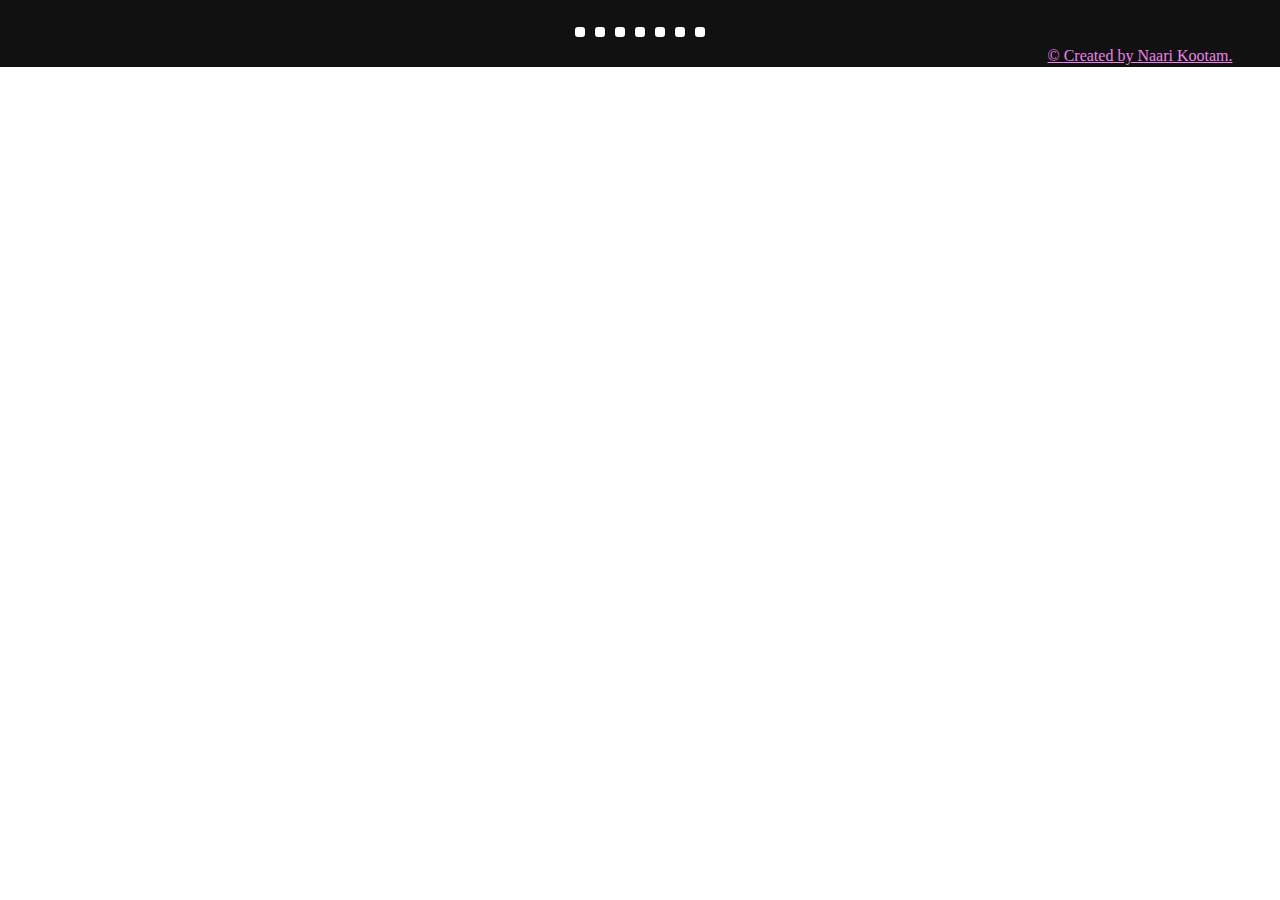
<file: Coding Club/bar.html>
<!DOCTYPE html>
<html>
    <head>
        <meta charset="UTF-8">
        <link rel="stylesheet" href="style.css">
        <link rel="stylesheet" href="https://cdnjs.cloudflare.com/ajax/libs/font-awesome/6.5.1/css/all.min.css" integrity="sha512-DTOQO9RWCH3ppGqcWaEA1BIZOC6xxalwEsw9c2QQeAIftl+Vegovlnee1c9QX4TctnWMn13TZye+giMm8e2LwA==" crossorigin="anonymous" referrerpolicy="no-referrer" />
    </head>
    <body>
        <footer>
        <div class="icon">
            <div class="icon-pic">
          <a href=""><b><i class="fa fa-home"></i></b></a>
          <a href="" ><i class="fa-brands fa-instagram"></i></a> 
          <a href=""><i class="fa-brands fa-facebook"></i></a>  
          <a href="" ><i class="fa-brands fa-github"></i></a>  
          <a href=""><i class="fa-brands fa-linkedin"></i></a>  
          <a href=""><i class="fa fa-volume-control-phone"></i></a>
          <a href=""><i class="fa fa-user-plus"></i></a>
          </div>
        </div>
        <p style="margin-left: 1000px;"><a href="" style="color: violet;"> © Created by Naari Kootam.</a></p>
        </footer>
    </body>
</html>
</file>
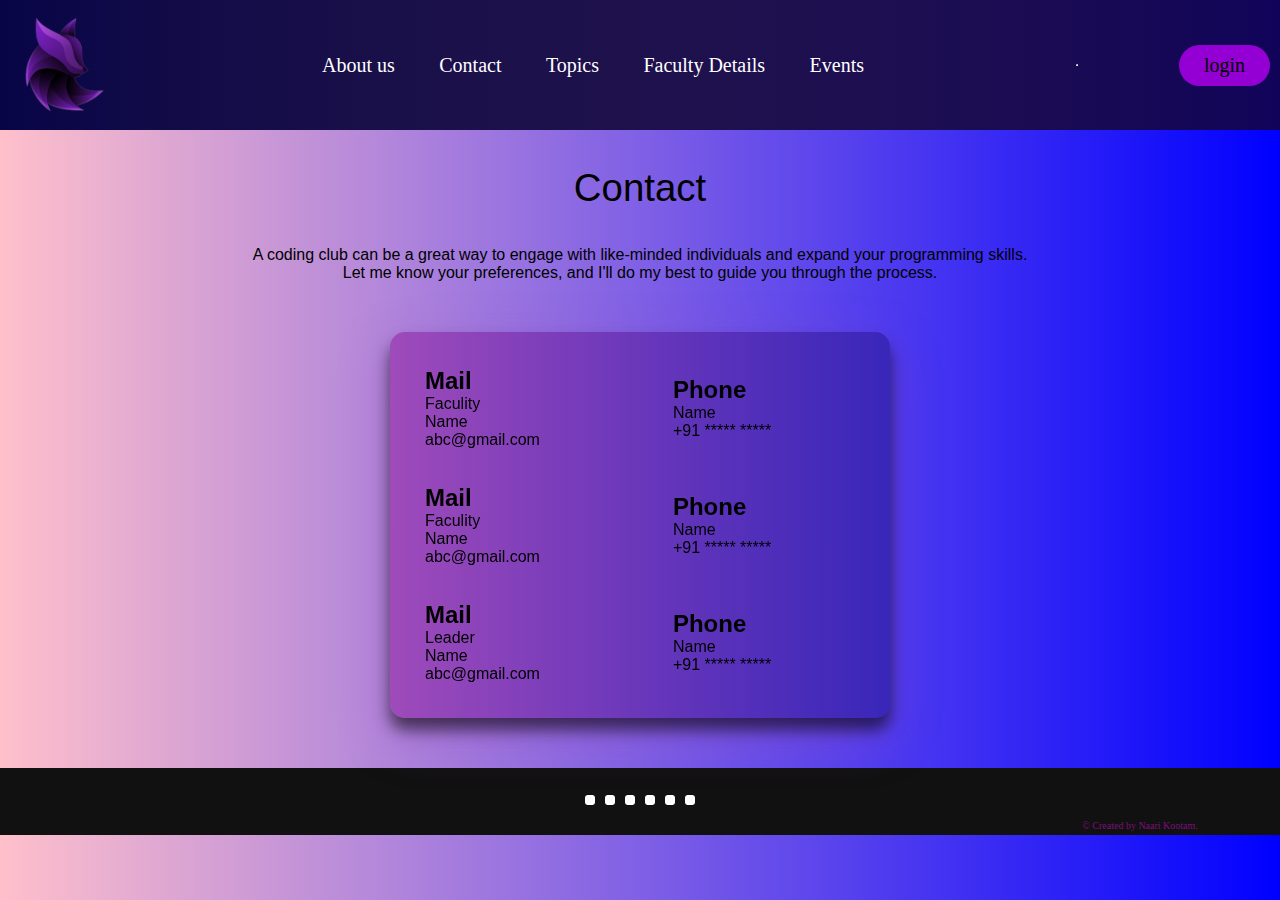
<file: Coding Club/contect.html>
<!DOCTYPE html>
<head>
    <title>
    Contact us
    </title>
    <link rel="icon" type="image/png" href="images/icon.png">

    <link rel="stylesheet" href="style.css">
    <link rel="stylesheet" href="https://cdnjs.cloudflare.com/ajax/libs/font-awesome/6.5.1/css/all.min.css" integrity="sha512-DTOQO9RWCH3ppGqcWaEA1BIZOC6xxalwEsw9c2QQeAIftl+Vegovlnee1c9QX4TctnWMn13TZye+giMm8e2LwA==" crossorigin="anonymous" referrerpolicy="no-referrer" />
    <link href="https://unpkg.com/aos@2.3.1/dist/aos.css" rel="stylesheet">

</head>
<body style="background-image: linear-gradient(to right, pink,blue); font-family: 'Segoe UI', Tahoma, Geneva, Verdana, sans-serif;">
    
    <header  style="background-image: linear-gradient(to right,rgb(8, 5, 71) ,rgba(23, 4, 27, 0.729));">
        <link rel="stylesheet" type="text/css" href="hackathon.css">
          <img class="logo" src="images/IMG_20240211_211156_adobe_express.png" alt="logo" width="100"></img>
          <nav>
              <ul class="nav">
                  <li><a href="first_page.html">About us</a></li>
                  <li><a href="contect.html">Contact</a></li>
                  <li><a href="topics.html">Topics</a></li>
                  <li><a href="faultydetail.html">Faculty Details</a></li>
                  <li><a href="#">Events</a></li>
              </ul>
          </nav>
          <div style="position: absolute; right: 10px;">
            <a class="btn" href="login.html"><button>login</button></a>
          </div> 
      <hr>
      <br>
  </header>
<br>
<br>
    <center>
        <p style="font-size: 3vw;">Contact</p>
        <br><br>
        <p>A coding club can be a great way to engage with like-minded individuals and expand your programming skills. <br>
             Let me know your preferences, and I'll do my best to guide you through the process.</p>
    </center>
   
    
    
   <center>

   <table class="container transportation-icon2" data-aos="zoom-in" data-aos-duration="2000" data-aos-delay="200" cellpadding="5" cellspacing="35" style="margin-top: 50px;margin-bottom: 50px; background-image: linear-gradient(to right,rgba(144, 27, 159, 0.548),rgba(44, 27, 153, 0.622)); width: 500px;" >

   <style>
    table{
        box-shadow: 0 12px 16px 0 rgba(0, 0, 0, 0.582),0 17px 50px 0 rgba(144, 66, 180, 0.371);
  border-radius: 15px;
    }
   </style>

    <tr >
        <td> 
            <h2>Mail</h2>
            <p>Faculity</p>
            <p>Name<br>abc@gmail.com</p>
        </td>
        <td>
            <h2>Phone</h2>
            <p>Name<br>+91 ***** *****</p>
        </td>
    </tr>
    <tr>
        <td> 
            <h2>Mail</h2>
            <p>Faculity</p>
            <p>Name<br>abc@gmail.com</p>
        </td>
        <td>
            <h2>Phone</h2>
            <p>Name<br>+91 ***** *****</p>
        </td>
    </tr>
    <tr>
        <td> 
            <h2>Mail</h2>
            <p>Leader</p>
            <p>Name<br>abc@gmail.com</p>
        </td>
        <td>
            <h2>Phone</h2>
            <p>Name<br>+91 ***** *****</p>
        </td>
    </tr>
     
      
</table>
</center>

<footer >
    <div class="icon" >
        <div class="icon-pic">
          <a href="first_page.html"><b><i class="fa fa-home"></i></b></a>
          <a href="https://www.instagram.com/invites/contact/?i=e7rjn94yddri&utm_content=7obcxb1" ><i class="fa-brands fa-instagram"></i></a> 
          <a href="https://www.facebook.com/profile.php?id=100083061342139"><i class="fa-brands fa-facebook"></i></a>  
          <a href="https://github.com/topics/kongu-engineering-college" ><i class="fa-brands fa-github"></i></a>  
          <a href="https://www.linkedin.com/in/kec-msc-ctpg-658616244"><i class="fa-brands fa-linkedin"></i></a>  
          <a href=""><i class="fa fa-volume-control-phone"></i></a>
      </div>
    </div>
    <p style="margin-left: 1000px; " ><a href="" style="color: rgb(125, 14, 125); font-size: 10px;"> © Created by Naari Kootam.</a></p>
    </footer>
    <script src="https://unpkg.com/aos@next/dist/aos.js"></script>
    <script>
    AOS.init();
    </script>
</body>
</html>
</file>
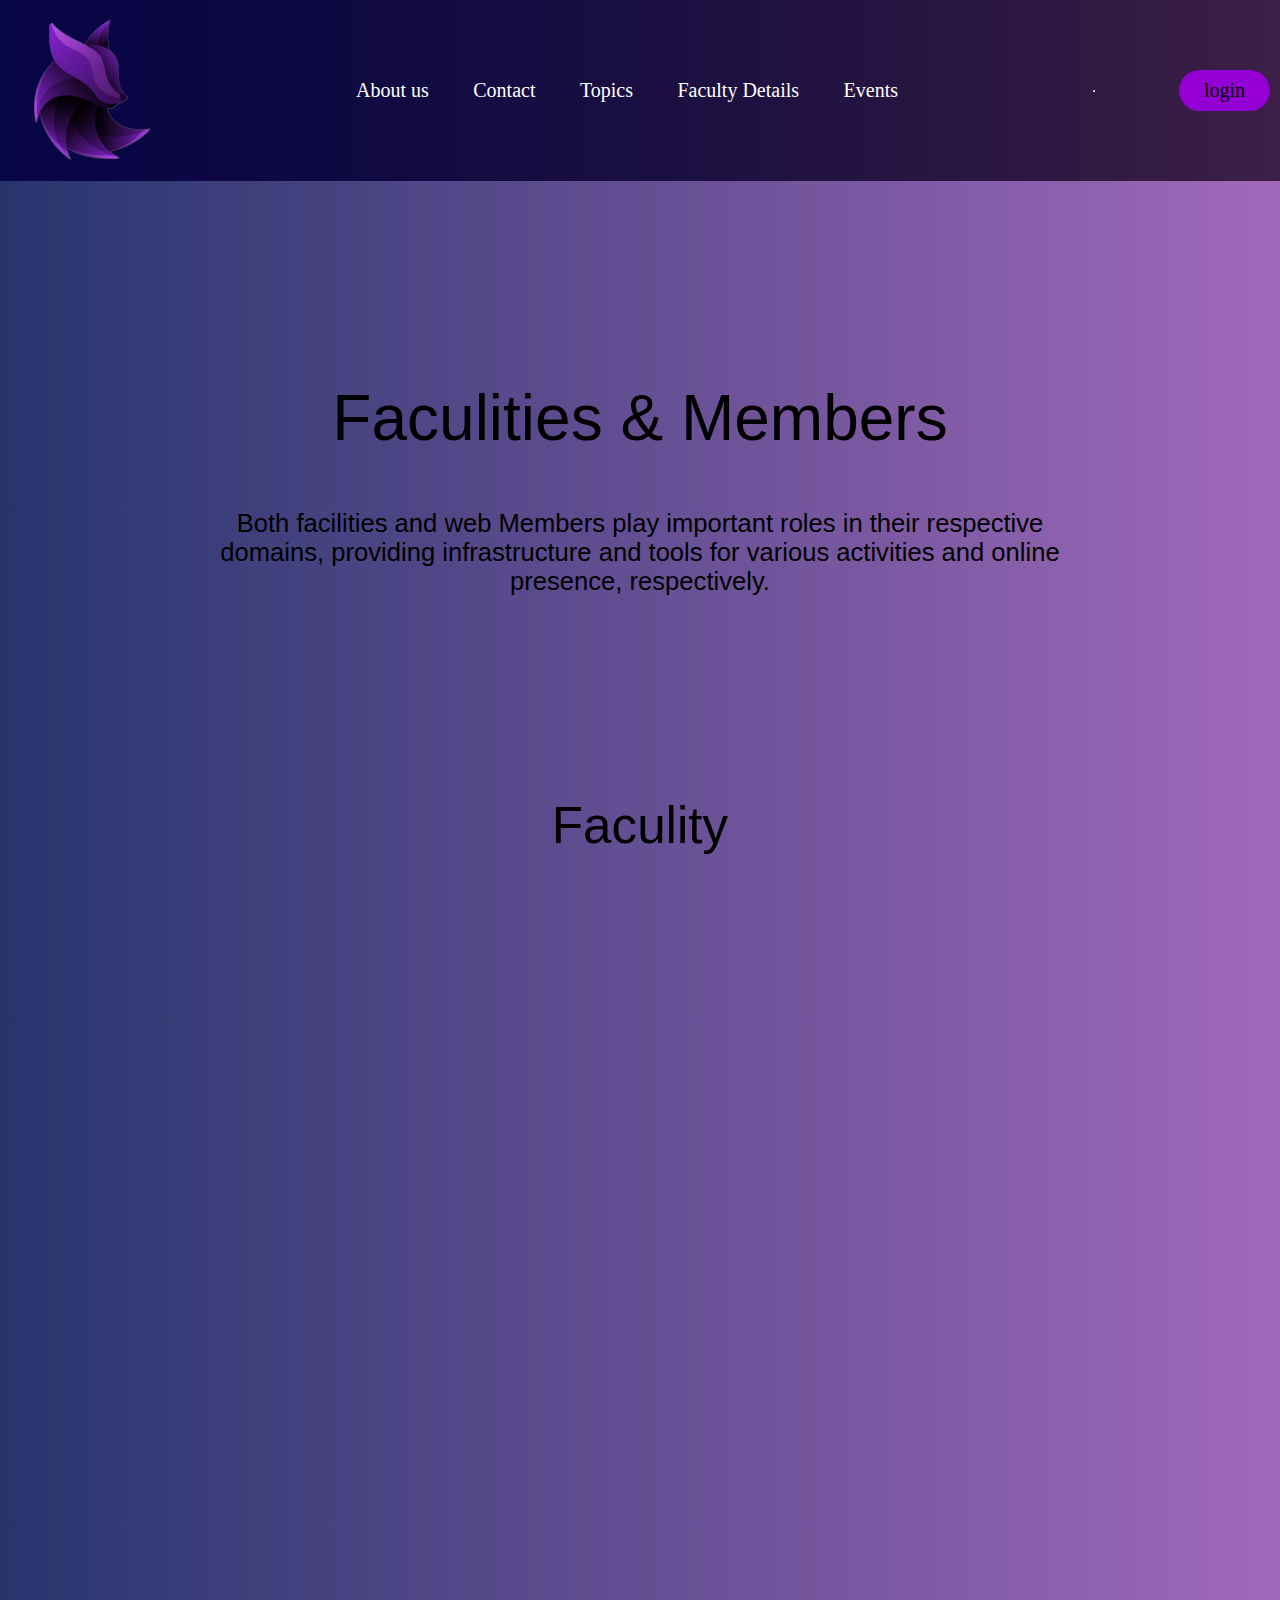
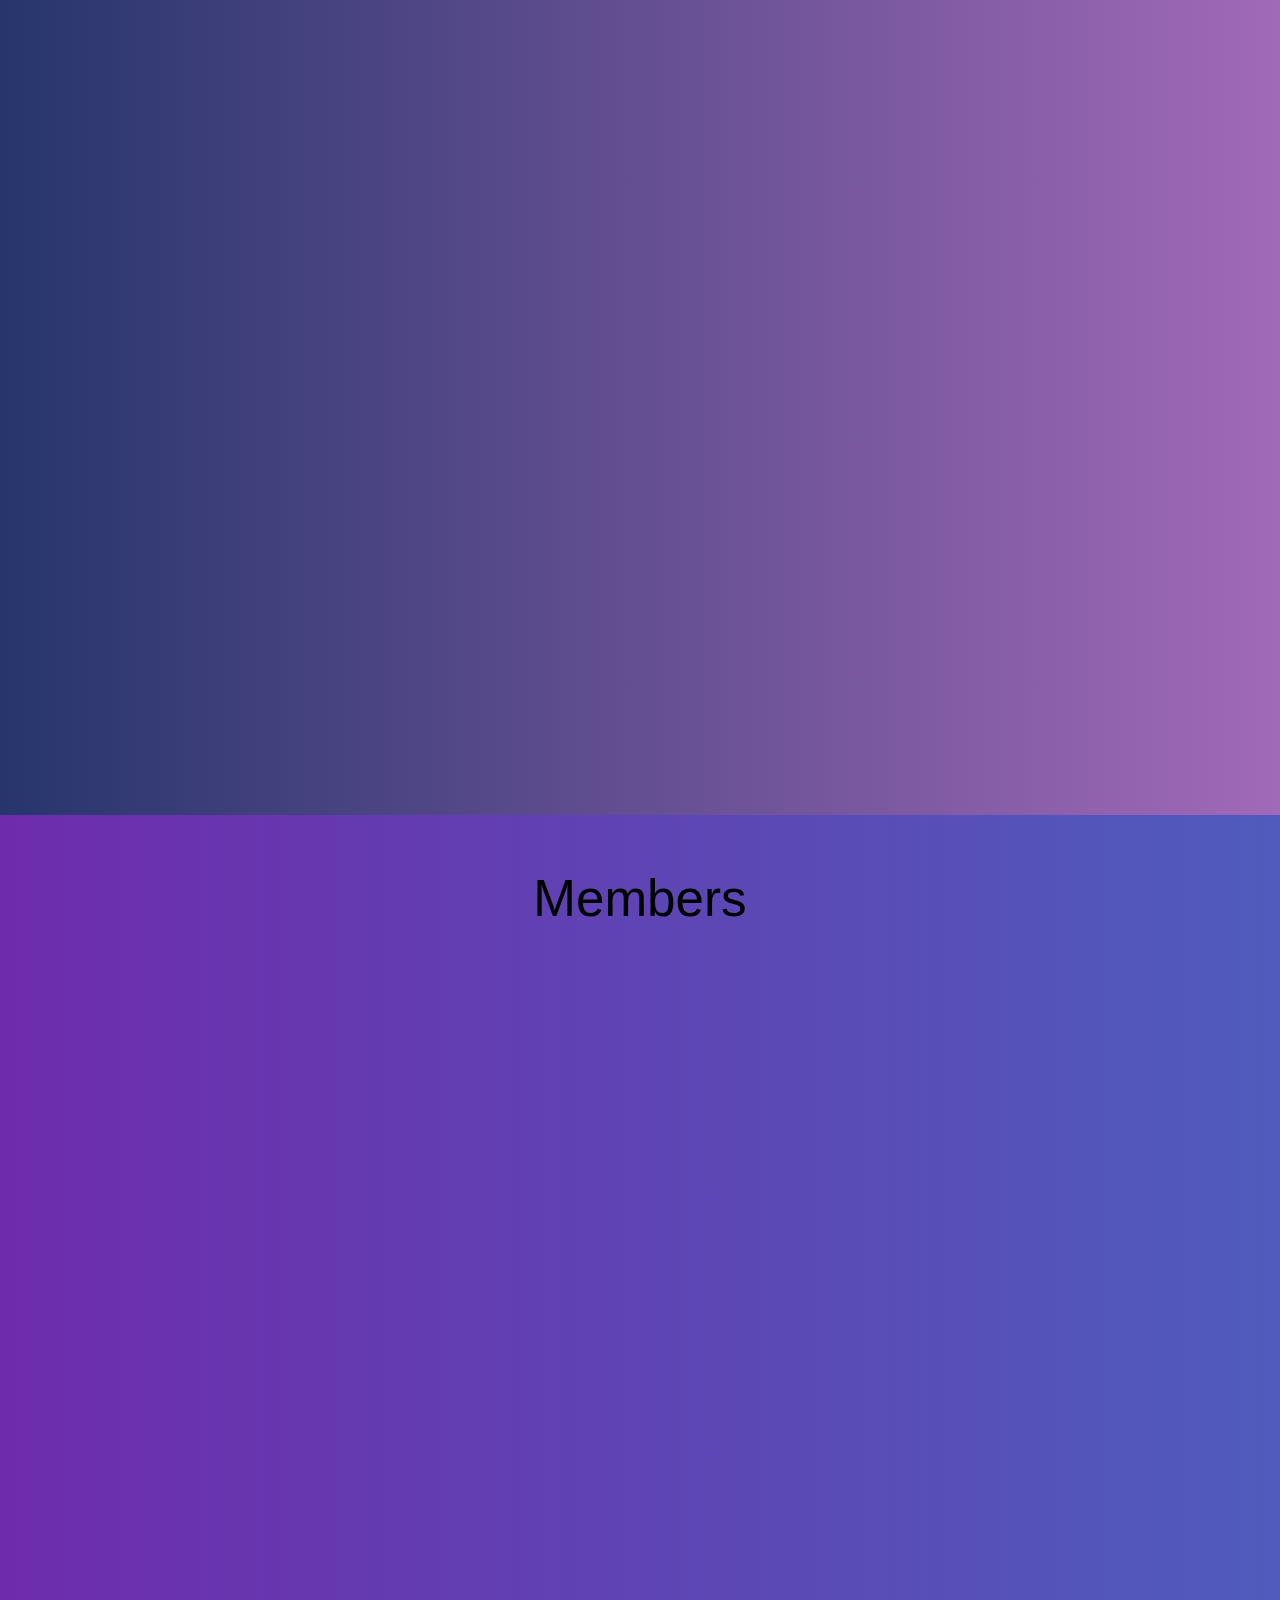
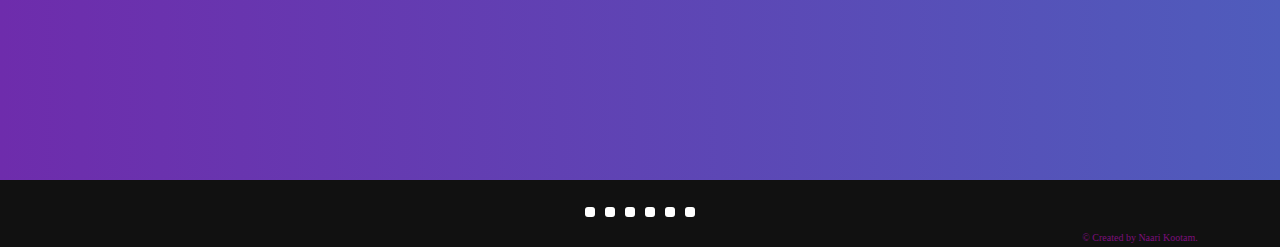
<file: Coding Club/faultydetail.html>
<!DOCTYPE html>
<head>
  <title>
    Faculity & Members
  </title>
    <meta charset="UTF-8">
    <style>
        img{
            
            border-radius: 5px ;
       
            width: 151px;
            vertical-align: middle;
            width: 151px;
            height: 151px;
            border-radius: 50%;
        }
        #box:hover{
            box-shadow: 0 12px 16px 0 rgba(0, 0, 0, 0.582),0 17px 50px 0 rgba(144, 66, 180, 0.371);
        }
        #box{
    
            width: 250px;
            height: 350px;
            margin: 20px;
            
        }
        .flip-card {
  background-color: transparent;
  border-radius:5px;
  border-radius: 50%;
  width: 151px;
  height: 151px;
  perspective: 1000px;
}

.flip-card-inner {
  position: relative;
  border-radius:5px;
  border-radius: 50%;
  width: 100%;
  height: 100%;
  text-align: center;
  transition: transform 0.9s;
  transform-style: preserve-3d;
  box-shadow: 0 4px 8px 0 rgba(0,0,0,0.2);
}

.flip-card:hover .flip-card-inner {
  transform: rotateY(180deg);
  border-radius:5px;
  border-radius: 50%;
}

.flip-card-front, .flip-card-back {
  position: absolute;
  width: 100%;
  height: 100%;
  border-radius:5px;
  border-radius: 50%;
  -webkit-backface-visibility: hidden;
  backface-visibility: hidden;
}

.flip-card-front {
  background-color: #bbb;
  color: black;
  border-radius:5px;
  border-radius: 50%;
}

.flip-card-back {
  background-color:rgba(20, 23, 220, 0.344);
  color: rgb(208, 220, 239);
  border-radius:5px;
  border-radius: 50%;
  transform: rotateY(180deg);
}
       </style>
<link href="https://unpkg.com/aos@2.3.1/dist/aos.css" rel="stylesheet">
<link rel="stylesheet" href="style.css">
        <link rel="stylesheet" href="https://cdnjs.cloudflare.com/ajax/libs/font-awesome/6.5.1/css/all.min.css" integrity="sha512-DTOQO9RWCH3ppGqcWaEA1BIZOC6xxalwEsw9c2QQeAIftl+Vegovlnee1c9QX4TctnWMn13TZye+giMm8e2LwA==" crossorigin="anonymous" referrerpolicy="no-referrer" />

        <link rel="icon" type="image/png" href="images/icon.png">
 
</head>
<body style="font-family: 'Segoe UI', Tahoma, Geneva, Verdana, sans-serif; font-weight: lighter;">


<center>
    <div style=" background-image: linear-gradient(to right, #27356d, #a169b9);">
    </head>
    <body style="font-family: 'Segoe UI', Tahoma, Geneva, Verdana, sans-serif; font-weight: lighter;">
    
      <header  style="background-image: linear-gradient(to right,rgb(8, 5, 71) ,rgba(23, 4, 27, 0.729));">
        <link rel="stylesheet" type="text/css" href="hackathon.css">
          <img class="logo" src="images/IMG_20240211_211156_adobe_express.png" alt="logo" width="100"></img>
          <nav>
              <ul class="nav">
                  <li><a href="first_page.html">About us</a></li>
                  <li><a href="contect.html">Contact</a></li>
                  <li><a href="topics.html">Topics</a></li>
                  <li><a href="faultydetail.html">Faculty Details</a></li>
                  <li><a href="#">Events</a></li>
              </ul>
          </nav>
          <div style="position: absolute; right: 10px;">
            <a class="btn" href="login.html"><button>login</button></a>
          </div> 
      <hr>
      <br>
  </header>


            <div style="margin: 200px;">
              <center>
                <p style="font-size: 5vw;">Faculities & Members</p>
              </center>
              <br>
              <br>
              <br>
              <p style="font-size: 2vw;">
                Both facilities and web Members play important roles in their respective domains, providing infrastructure and tools for various activities and online presence, respectively.
              </p>
              </div>

        <p style="font-size: 4vw;">Faculity</p>
   
    <div style="display:inline-block;margin: 50px; background-color: rgba(176, 196, 222, 0.657);" style="padding: 100px;" class="activities-photo1" data-aos="fade-right" data-aos-duration="2000" data-aos-delay="200">
        <div id="box">
            <div ><div class="flip-card">
                <div class="flip-card-inner">
                  <div class="flip-card-front">
                    <img src="images/s2.jpg" alt="Avatar" style="width:151px;height:151px;">
                  </div>
                  <div class="flip-card-back">
                    <center>
                    <h2 style="margin-top: 40px;">Years of<br>Experience </h2>
                    </center> 
                  </div>
                </div>
              </div></div>
                <div style="text-align: center;">
                    <h3><b>Faclity Name</b></h3>
                    <h5>designation <br><br></h5>
    
                </div>
            </div>
        </div>
        <div style="display:inline-block;margin: 50px; background-color: rgba(107, 66, 212, 0.657);" style="padding: 100px;" class="activities-photo2" data-aos="fade-up" data-aos-duration="2000" data-aos-delay="200">
            <div id="box">
                <div ><div class="flip-card">
                    <div class="flip-card-inner">
                      <div class="flip-card-front">
                        <img src="images/s3.jpg" alt="Avatar" style="width:151px;height:151px;">
                      </div>
                      <div class="flip-card-back">
                        <center>
                        <h2 style="margin-top: 40px;">Years of<br>Experience </h2>
                        </center> 
                      </div>
                    </div>
                  </div></div>
                    <div style="text-align: center;">
                        <h3><b>Faclity Name</b></h3>
                        <h5>designation <br><br></h5>
        
                    </div>
                </div>
        </div>
        <div style="display:inline-block;margin: 50px; background-color: rgba(176, 196, 222, 0.657);" style="padding: 100px;"class="activities-photo3" data-aos="fade-left" data-aos-duration="2000" data-aos-delay="200">
            <div id="box">
                <div ><div class="flip-card">
                    <div class="flip-card-inner">
                      <div class="flip-card-front">
                        <img src="images/s4.jpg" alt="Avatar" style="width:151px;height:151px;">
                      </div>
                      <div class="flip-card-back">
                        <center>
                        <h2 style="margin-top: 40px;">Years of<br>Experience </h2>
                        </center> 
                      </div>
                    </div>
                  </div></div>
                    <div style="text-align: center;">
                        <h3><b>Faclity Name</b></h3>
                        <h5>designation <br><br></h5>
        
                    </div>
                </div>
        </div>
        <br>
        <div style="display:inline-block;margin: 50px; background-color: rgba(107, 66, 212, 0.657);" style="padding: 100px;" class="activities-photo1" data-aos="fade-right" data-aos-duration="2000" data-aos-delay="200">
            <div id="box">
                <div ><div class="flip-card">
                    <div class="flip-card-inner">
                      <div class="flip-card-front">
                        <img src="images/s5.jpg" alt="Avatar" style="width:151px;height:151px;">
                      </div>
                      <div class="flip-card-back">
                        <center>
                        <h2 style="margin-top: 40px;">Years of<br>Experience </h2>
                        </center> 
                      </div>
                    </div>
                  </div></div>
                    <div style="text-align: center;">
                        <h3><b>Faclity Name</b></h3>
                        <h5>designation <br><br></h5>
        
                    </div>
                </div>
        </div>
        <div style="display:inline-block;margin: 50px; background-color: rgba(176, 196, 222, 0.657);" style="padding: 100px;" class="activities-photo2" data-aos="fade-up" data-aos-duration="2000" data-aos-delay="200">
            <div id="box">
                <div ><div class="flip-card">
                    <div class="flip-card-inner">
                      <div class="flip-card-front">
                        <img src="images/s6.jpg" alt="Avatar" style="width:151px;height:151px;">
                      </div>
                      <div class="flip-card-back">
                        <center>
                        <h2 style="margin-top: 40px;">Years of<br>Experience </h2>
                        </center> 
                      </div>
                    </div>
                  </div></div>
                    <div style="text-align: center;">
                        <h3><b>Faclity Name</b></h3>
                        <h5>designation <br><br></h5>
        
                    </div>
                </div>
        </div>
        <div style="display:inline-block;margin: 50px; background-color: rgba(107, 66, 212, 0.657);" style="padding: 100px;"class="activities-photo3" data-aos="fade-left" data-aos-duration="2000" data-aos-delay="200">
            <div id="box">
                <div ><div class="flip-card">
                    <div class="flip-card-inner">
                      <div class="flip-card-front">
                        <img src="images/s7.jpg" alt="Avatar" style="width:151px;height:151px;">
                      </div>
                      <div class="flip-card-back">
                        <center>
                        <h2 style="margin-top: 40px;">Years of<br>Experience </h2>
                        </center> 
                      </div>
                    </div>
                  </div></div>
                    <div style="text-align: center;">
                        <h3><b>Faclity Name</b></h3>
                        <h5>designation <br><br></h5>
        
                    </div>
                </div>
        </div>
        <br>
        <div style="display:inline-block;margin: 50px; background-color: rgba(123, 151, 234, 0.801);" style="padding: 100px;" class="activities-photo2" data-aos="fade-up" data-aos-duration="2000" data-aos-delay="200">
            <div id="box">
                <div ><div class="flip-card">
                    <div class="flip-card-inner">
                      <div class="flip-card-front">
                        <img src="images/s1.jpg" alt="Avatar" style="width:151px;height:151px;">
                      </div>
                      <div class="flip-card-back">
                        <center>
                        <h2 style="margin-top: 40px;">Years of<br>Experience </h2>
                        </center> 
                      </div>
                    </div>
                  </div></div>
                    <div style="text-align: center;">
                        <h3><b>Faclity Name</b></h3>
                        <h5>designation <br><br></h5>
        
                    </div>
                </div>
        </div>
        <br>
        <br>
        <br>
        <br><br><br>
    </div>
</center>



<center>
    <div style="background-image: linear-gradient(to right, #6e2cac, #4f5cbc);">
      <br>
      <br>
      <br>
        <p style="font-size: 4vw;">Members</p>
    <br>
    <br>
    <br>
    <br>
    <div style="display:inline-block;" style="padding: 100px;" class="transportation-icon1" data-aos="fade-left" data-aos-duration="2000" data-aos-delay="200">
        <div id="box">
            <div ><img src="images/akl.jpg" alt="cannot loaded"  ></div>
                <div style="text-align: center;">
                    <h3><b>Akliesh G A</b></h3>
                    <h5>designation <br><br></h5>
                    <h3>Home page designer</h3>  
                    <p></p>
                </div>
            </div>
        </div>     

            <div style="display:inline-block;" style="margin: auto;" class="transportation-icon1" data-aos="fade-left" data-aos-duration="2000" data-aos-delay="200">
                <div id="box">
                    <div ><img src="images/debug.jpg" alt="cannot loaded"  ></div>
                    <div style="text-align: center;">
                        <h3><b>Deepak P</b></h3>
                        <h5>designation <br><br></h5>
                        <h3>Out of projest</h3>  
                        <p></p>
                    </div>
                </div>
            </div>
            <div style="display:inline-block;" style="margin: auto;" class="transportation-icon1" data-aos="fade-left" data-aos-duration="2000" data-aos-delay="200">
                <div id="box">
                    <div ><img src="images/prog.jpg" alt="cannot loaded"  ></div>
                    <div style="text-align: center;">
                        <h3><b>Dharshan P</b></h3>
                        <h5>designation <br><br></h5>
                        <h3>Director</h3>  
                        <p></p>
                    </div>
                </div>
            </div>   
            <div style="display:inline-block;" style="margin: auto;" class="transportation-icon1" data-aos="fade-left" data-aos-duration="2000" data-aos-delay="200">
                <div id="box">
                    <div ><img src="images/me.jpg" alt="cannot loaded"  ></div>
                    <div style="text-align: center;">
                        <h3><b>Kabhilan V S</b></h3>
                        <h5>designation <br><br></h5>
                        <h3>Leader</h3>  
                        <p></p>
                    </div>
                </div>
            </div>   
            <br>
            <div style="display:inline-block;" style="margin: auto;" class="transportation-icon3" data-aos="fade-right" data-aos-duration="2000" data-aos-delay="200">
                <div id="box">
                    <div ><img src="images/madh.jpg" alt="cannot loaded"  ></div>
                    <div style="text-align: center;">
                        <h3><b>Madhan P</b></h3>
                        <h5>designation <br><br></h5>
                        <h3>Contect creater</h3>  
                        <p></p>
                    </div>
                </div>
            </div>   
            <div style="display:inline-block;" style="margin: auto;" class="transportation-icon3" data-aos="fade-right" data-aos-duration="2000" data-aos-delay="200">
            <div id="box">
                <div ><img src="images/np.jpg" alt="cannot loaded"  ></div>
                <div style="text-align: center;">
                    <h3><b>Naveen Prasanth S</b></h3>
                    <h5>designation <br><br></h5>
                    <h3>Vision & Mission</h3>  
                    <p></p>
                </div>
            </div>
        </div>      
        <div style="display:inline-block;" style="margin: auto;" class="transportation-icon3" data-aos="fade-right" data-aos-duration="2000" data-aos-delay="200">
            <div id="box">
                <div ><img src="images/das.jpg" alt="cannot loaded"  ></div>
                <div style="text-align: center;">
                                                        
                                                        
                    <h3><b>Pradeep Dhass R</b></h3>
                    <h5>designation <br><br></h5>
                    <h3>About Events</h3>  
                    <p></p>
               </div>
            </div>
         </div>    
    </div>
    <script src="https://unpkg.com/aos@next/dist/aos.js"></script>
<script>
AOS.init();
</script>
<footer >
  <div class="icon" >
      <div class="icon-pic">
        <a href="first_page.html"><b><i class="fa fa-home"></i></b></a>
        <a href="https://www.instagram.com/invites/contact/?i=e7rjn94yddri&utm_content=7obcxb1" ><i class="fa-brands fa-instagram"></i></a> 
        <a href="https://www.facebook.com/profile.php?id=100083061342139"><i class="fa-brands fa-facebook"></i></a>  
        <a href="https://github.com/topics/kongu-engineering-college" ><i class="fa-brands fa-github"></i></a>  
        <a href="https://www.linkedin.com/in/kec-msc-ctpg-658616244"><i class="fa-brands fa-linkedin"></i></a>  
        <a href=""><i class="fa fa-volume-control-phone"></i></a>
    </div>
  </div>
  <p style="margin-left: 1000px; " ><a href="" style="color: rgb(125, 14, 125); font-size: 10px;"> © Created by Naari Kootam.</a></p>
  </footer>

                </body>
</html>
</file>
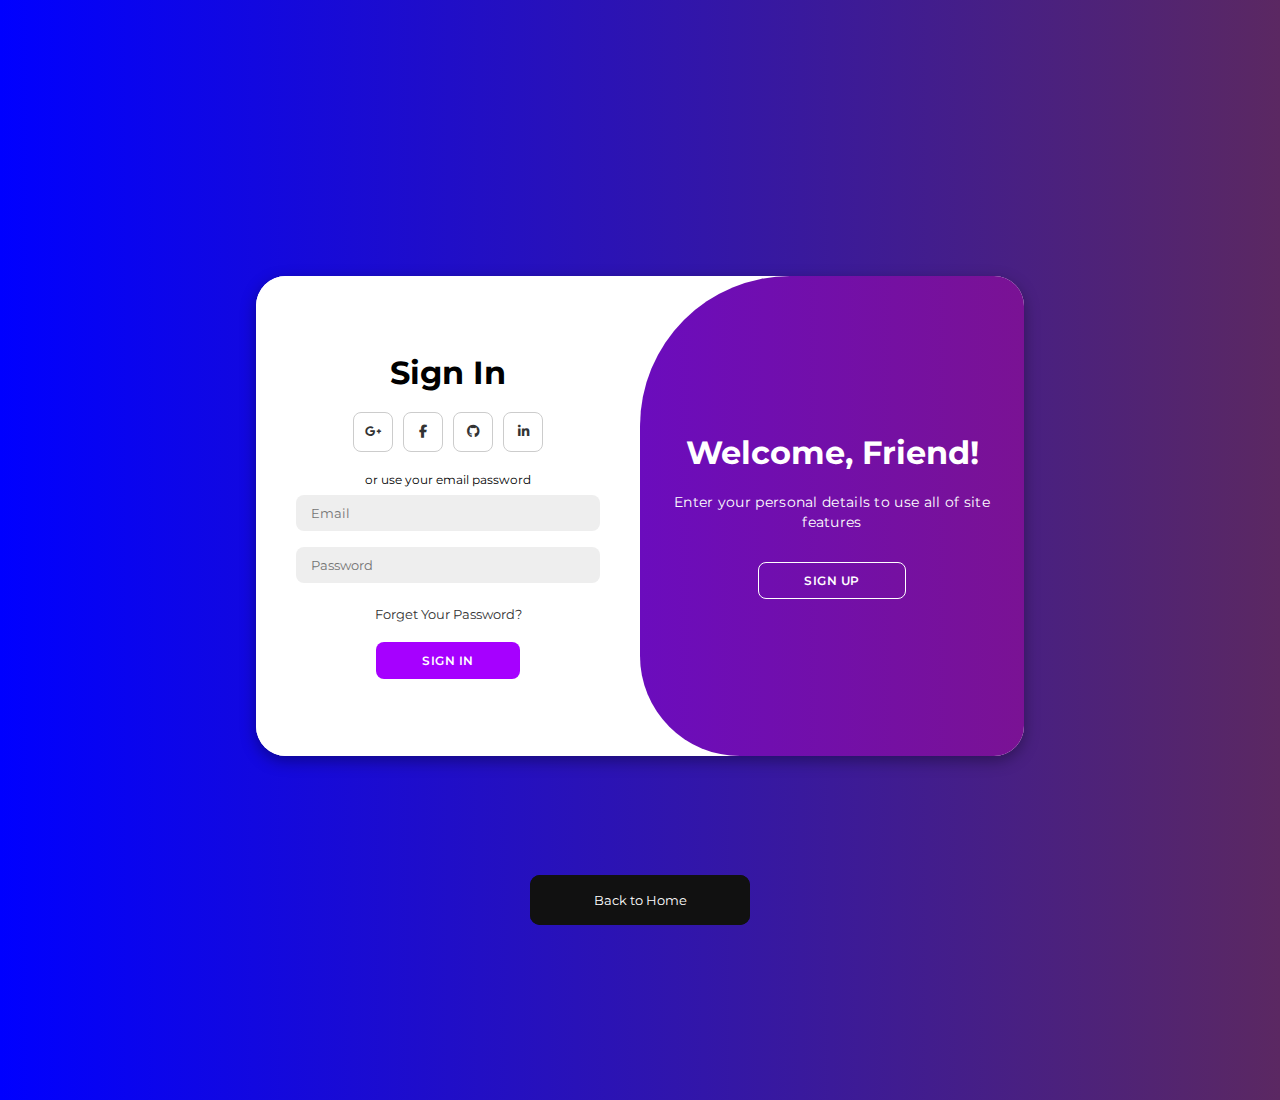
<file: Coding Club/login.html>
<!DOCTYPE html>
<html lang="en">

<head>
    <meta charset="UTF-8">
    <meta name="viewport" content="width=device-width, initial-scale=1.0">
    <link rel="stylesheet" href="https://cdnjs.cloudflare.com/ajax/libs/font-awesome/6.4.2/css/all.min.css">
    <link rel="stylesheet" href="Login page/style.css">
    <title> Login Page</title>
    <link rel="icon" type="image/png" href="images/icon.png">
</head>

<body style="background-image: linear-gradient(to right, blue,rgb(91, 40, 98)); margin-top: 200px;">

    <div class="container" id="container">
        <div class="form-container sign-up">
            <form>
                <h1>Create Account</h1>
                <div class="social-icons">
                    <a href="#" class="icon"><i class="fa-brands fa-google-plus-g"></i></a>
                    <a href="#" class="icon"><i class="fa-brands fa-facebook-f"></i></a>
                    <a href="#" class="icon"><i class="fa-brands fa-github"></i></a>
                    <a href="#" class="icon"><i class="fa-brands fa-linkedin-in"></i></a>
                </div>
                <span>or use your email for registeration</span>
                <input type="text" placeholder="Name">
                <input type="email" placeholder="Email">
                <input type="password" placeholder="Password">
                <button>Sign Up</button>
            </form>
        </div>
        <div class="form-container sign-in">
            <form>
                <h1>Sign In</h1>
                <div class="social-icons">
                    <a href="#" class="icon"><i class="fa-brands fa-google-plus-g"></i></a>
                    <a href="#" class="icon"><i class="fa-brands fa-facebook-f"></i></a>
                    <a href="#" class="icon"><i class="fa-brands fa-github"></i></a>
                    <a href="#" class="icon"><i class="fa-brands fa-linkedin-in"></i></a>
                </div>
                <span>or use your email password</span>
                <input type="email" placeholder="Email">
                <input type="password" placeholder="Password">
                <a href="#">Forget Your Password?</a>
                <button>Sign In</button>
            </form>
        </div>
        <div class="toggle-container">
            <div class="toggle">
                <div class="toggle-panel toggle-left">
                    <h1>Welcome Back!</h1>
                    <p>Enter your personal details to use all of site features</p>
                    <button class="hidden" id="login">Sign In</button>
                </div>
                <div class="toggle-panel toggle-right">
                    <h1>Welcome, Friend!</h1>
                    <p>Enter your personal details to use all of site features</p>
                    <button class="hidden" id="register">Sign Up</button>
                </div>
            </div>
        </div>
    </div>


    <script src="Login page/script.js"></script>
<br>
    <section style="margin:100px;">
        <style>
     


.glow-on-hover {
    width: 220px;
    height: 50px;
    border: none;
    outline: none;
    color: #fff;
    background: #111;
    cursor: pointer;
    position: relative;
    z-index: 0;
    border-radius: 10px;
}

.glow-on-hover:before {
    content: '';
    background: linear-gradient(45deg, #ff0000, #ff7300, #fffb00, #48ff00, #00ffd5, #002bff, #7a00ff, #ff00c8, #ff0000);
    position: absolute;
    top: -2px;
    left:-2px;
    background-size: 400%;
    z-index: -1;
    filter: blur(5px);
    width: calc(100% + 4px);
    height: calc(100% + 4px);
    animation: glowing 20s linear infinite;
    opacity: 0;
    transition: opacity .3s ease-in-out;
    border-radius: 10px;
}

.glow-on-hover:active {
    color: #000
}

.glow-on-hover:active:after {
    background: transparent;
}

.glow-on-hover:hover:before {
    opacity: 1;
}

.glow-on-hover:after {
    z-index: -1;
    content: '';
    position: absolute;
    width: 100%;
    height: 100%;
    background: #111;
    left: 0;
    top: 0;
    border-radius: 10px;
}

@keyframes glowing {
    0% { background-position: 0 0; }
    50% { background-position: 400% 0; }
    100% { background-position: 0 0; }
}
        </style>
        <center>
        <a href="first_page.html"><button class="glow-on-hover"> Back to Home </button></a>

        </center>
    </section>
</body>

</html>
</file>
<file: Coding Club/style.css>
*{
    margin: 0;
    padding: 0;
    box-sizing: border-box;
}
footer{
    text-align: center;
  padding: 2px;
  background-color: #111;
  color: white;
}
.icon{
    width: 100%;
    padding: 20px 10px 5px;
}
    
.icon-pic{
display: flex;
 justify-content: center;
}

.icon-pic a{
    text-decoration: none;
    padding: 5px;
    background-color: white;
    margin: 5px;
    border-radius: 30%;
}
.icon-pic a i{
    font-size: 1em;
    color: black;
    opacity: 0.9;
}
.icon-pic a:hover{
    background-color:#da45da;
    transition: 0.5s;
}
.links{
color: white;
}
.nav-bar{
    margin-right: 1200px;
}
</file>
<file: Coding Club/hackathon.css>
* {
    box-sizing: border-box;
    margin: 0;
    padding: 0;
  }
  li,
  a,
  button {
    font-family: "Segoe UI";
    font-weight: 500;
    font-size: 20px;
    color: rgb(255, 255, 255);
    text-decoration: none;
  }
  header {
    display: flex;
    justify-content: space-between;
    align-items: center;
    padding: 15px 10px;
    background: linear-gradient(to left,rgb(18, 6, 18), rgb(16, 2, 20));
  }
  .logo {
    cursor: pointer;
  }
  .nav {
    list-style: none;
  }
  .nav li {
    display: inline-flex;
    padding: 20px;
  }
  .nav a {
    transition: all 0.4s ease 0s;
  }
  .nav a:hover {
    color: darkviolet;
    font-size: 25px;
  }
  button {
    border: none;
    border-radius: 50px;
    background-color: darkviolet;
    padding: 9px 25px;
    cursor: pointer;
    transition: all 0.4s ease 0s;
    color: #000000;
  }
  button:hover {
    background-color: white;
    color: #000000;
  }
  .logo2 {
    text-align: center;
    width: 150px;
    height: 150px;
  }
  .logo2 {
    position: absolute;
    transform: translate(150px, 120px);
    align-items: center;
    padding-left: 150px;
  }
</file>
<file: Coding Club/Login page/style.css>
@import url('https://fonts.googleapis.com/css2?family=Montserrat:wght@300;400;500;600;700&display=swap');

*{
    margin: 0;
    padding: 0;
    box-sizing: border-box;
    font-family: 'Montserrat', sans-serif;
}

body{
    background-color: #aebdee;
    background: linear-gradient(to right, #e2e2e2, #c9d6ff);
    display: flex;
    align-items: center;
    justify-content: center;
    flex-direction: column;
    height: 100vh;
}

.container{
    background-color: #fff;
    border-radius: 30px;
    box-shadow: 0 5px 15px rgba(0, 0, 0, 0.35);
    position: relative;
    overflow: hidden;
    width: 768px;
    max-width: 100%;
    min-height: 480px;
}

.container p{
    font-size: 14px;
    line-height: 20px;
    letter-spacing: 0.3px;
    margin: 20px 0;
}

.container span{
    font-size: 12px;
}

.container a{
    color: #333;
    font-size: 13px;
    text-decoration: none;
    margin: 15px 0 10px;
}

.container button{
    background-color: rgb(166, 0, 255);
    color: #fff;
    font-size: 12px;
    padding: 10px 45px;
    border: 1px solid transparent;
    border-radius: 8px;
    font-weight: 600;
    letter-spacing: 0.5px;
    text-transform: uppercase;
    margin-top: 10px;
    cursor: pointer;
}

.container button.hidden{
    background-color: transparent;
    border-color: #fff;
}

.container form{
    background-color: #fff;
    display: flex;
    align-items: center;
    justify-content: center;
    flex-direction: column;
    padding: 0 40px;
    height: 100%;
}

.container input{
    background-color: #eee;
    border: none;
    margin: 8px 0;
    padding: 10px 15px;
    font-size: 13px;
    border-radius: 8px;
    width: 100%;
    outline: none;
}

.form-container{
    position: absolute;
    top: 0;
    height: 100%;
    transition: all 0.6s ease-in-out;
}

.sign-in{
    left: 0;
    width: 50%;
    z-index: 2;
}

.container.active .sign-in{
    transform: translateX(100%);
}

.sign-up{
    left: 0;
    width: 50%;
    opacity: 0;
    z-index: 1;
}

.container.active .sign-up{
    transform: translateX(100%);
    opacity: 1;
    z-index: 5;
    animation: move 0.6s;
}

@keyframes move{
    0%, 49.99%{
        opacity: 0;
        z-index: 1;
    }
    50%, 100%{
        opacity: 1;
        z-index: 5;
    }
}

.social-icons{
    margin: 20px 0;
}

.social-icons a{
    border: 1px solid #ccc;
    border-radius: 20%;
    display: inline-flex;
    justify-content: center;
    align-items: center;
    margin: 0 3px;
    width: 40px;
    height: 40px;
}

.toggle-container{
    position: absolute;
    top: 0;
    left: 50%;
    width: 50%;
    height: 100%;
    overflow: hidden;
    transition: all 0.6s ease-in-out;
    border-radius: 150px 0 0 100px;
    z-index: 1000;
}

.container.active .toggle-container{
    transform: translateX(-100%);
    border-radius: 0 150px 100px 0;
}

.toggle{
    background-color: rgb(166, 0, 255);
    height: 100%;
    background: linear-gradient(to right, #5c06e6, #7a1294);
    color: #fff;
    position: relative;
    left: -100%;
    height: 100%;
    width: 200%;
    transform: translateX(0);
    transition: all 0.6s ease-in-out;
}

.container.active .toggle{
    transform: translateX(50%);
}

.toggle-panel{
    position: absolute;
    width: 50%;
    height: 100%;
    display: flex;
    align-items: center;
    justify-content: center;
    flex-direction: column;
    padding: 0 30px;
    text-align: center;
    top: 0;
    transform: translateX(0);
    transition: all 0.6s ease-in-out;
}

.toggle-left{
    transform: translateX(-200%);
}

.container.active .toggle-left{
    transform: translateX(0);
}

.toggle-right{
    right: 0;
    transform: translateX(0);
}

.container.active .toggle-right{
    transform: translateX(200%);
}
button:hover {
    background-color: #9500ffda; /* Change to desired hover background color */
    color: white; /* Change to desired hover text color */
    cursor: pointer; /* Change cursor to pointer on hover */
}
</file>
